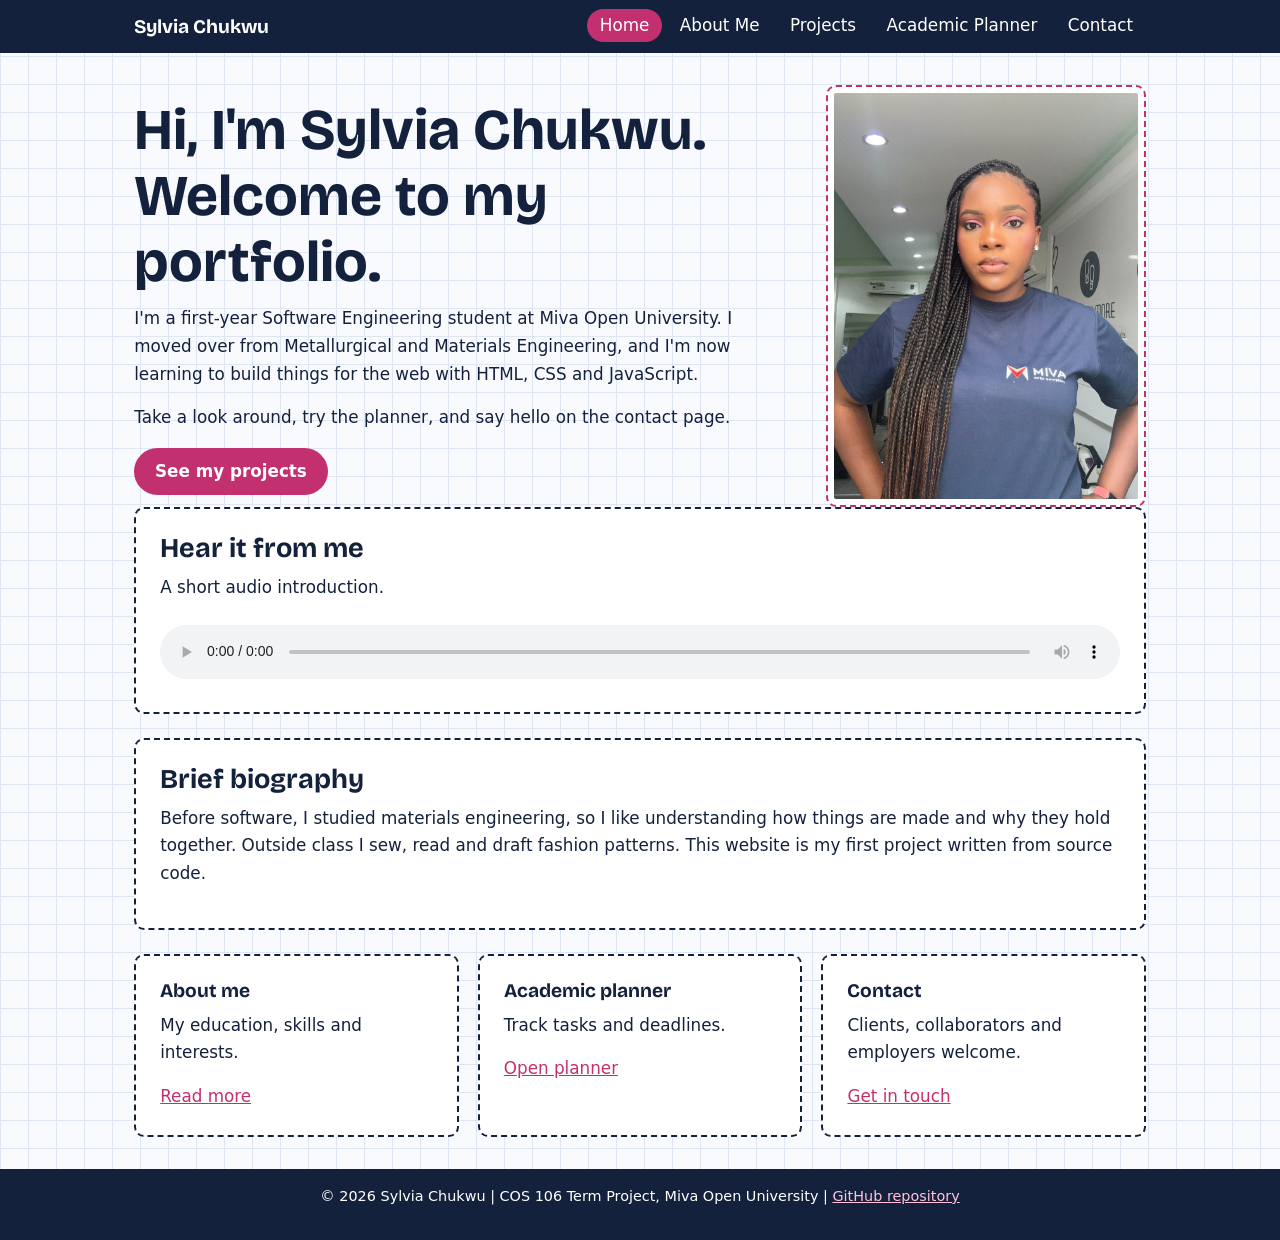
<file: index.html>
<!DOCTYPE html>
<html lang="en">
<head>
<meta charset="UTF-8">
<meta name="viewport" content="width=device-width, initial-scale=1">
<title>Home | Sylvia Chukwu</title>
<meta name="description" content="Student portfolio and academic planner of Sylvia Chukwu, software engineering student at Miva Open University.">
<link rel="preconnect" href="https://fonts.googleapis.com">
<link href="https://fonts.googleapis.com/css2?family=Bricolage+Grotesque:wght@600;800&display=swap" rel="stylesheet">
<link rel="stylesheet" href="style.css">
</head>
<body>
<header><div class="bar">
<a class="logo" href="index.html">Sylvia Chukwu</a>
<button id="menuBtn" aria-controls="nav" aria-expanded="false">Menu</button>
<nav id="nav" aria-label="Main navigation"><ul><li><a href="index.html" class="active" aria-current="page">Home</a></li><li><a href="about.html">About Me</a></li><li><a href="projects.html">Projects</a></li><li><a href="planner.html">Academic Planner</a></li><li><a href="contacts.html">Contact</a></li></ul></nav>
</div></header>
<main>
<section class="hero">
<div>
<h1>Hi, I'm Sylvia Chukwu. Welcome to my portfolio.</h1>
<p>I'm a first-year Software Engineering student at Miva Open University. I moved over from Metallurgical and Materials Engineering, and I'm now learning to build things for the web with HTML, CSS and JavaScript.</p>
<p>Take a look around, try the planner, and say hello on the contact page.</p>
<a class="btn" href="projects.html">See my projects</a>
</div>
<img src="profile.jpeg" alt="Portrait of Sylvia Chukwu wearing a navy Miva Open University t-shirt">
</section>
<section class="stitch" id="intro">
<h2>Hear it from me</h2>
<p>A short audio introduction.</p>
<audio controls preload="metadata"><source src="intro_audio.mp4" type="audio/mp4">Your browser does not support audio playback.</audio>
</section>
<section class="stitch">
<h2>Brief biography</h2>
<p>Before software, I studied materials engineering, so I like understanding how things are made and why they hold together. Outside class I sew, read and draft fashion patterns. This website is my first project written from source code.</p>
</section>
<section class="grid" aria-label="Quick links">
<article class="stitch"><h3>About me</h3><p>My education, skills and interests.</p><a href="about.html">Read more</a></article>
<article class="stitch"><h3>Academic planner</h3><p>Track tasks and deadlines.</p><a href="planner.html">Open planner</a></article>
<article class="stitch"><h3>Contact</h3><p>Clients, collaborators and employers welcome.</p><a href="contacts.html">Get in touch</a></article>
</section>
</main>
<footer><p>&copy; 2026 Sylvia Chukwu | COS 106 Term Project, Miva Open University | <a href="https://github.com/buchee26-hash/COS-106-Portfolio">GitHub repository</a></p></footer>
<script src="script.js"></script>
</body>
</html>
</file>
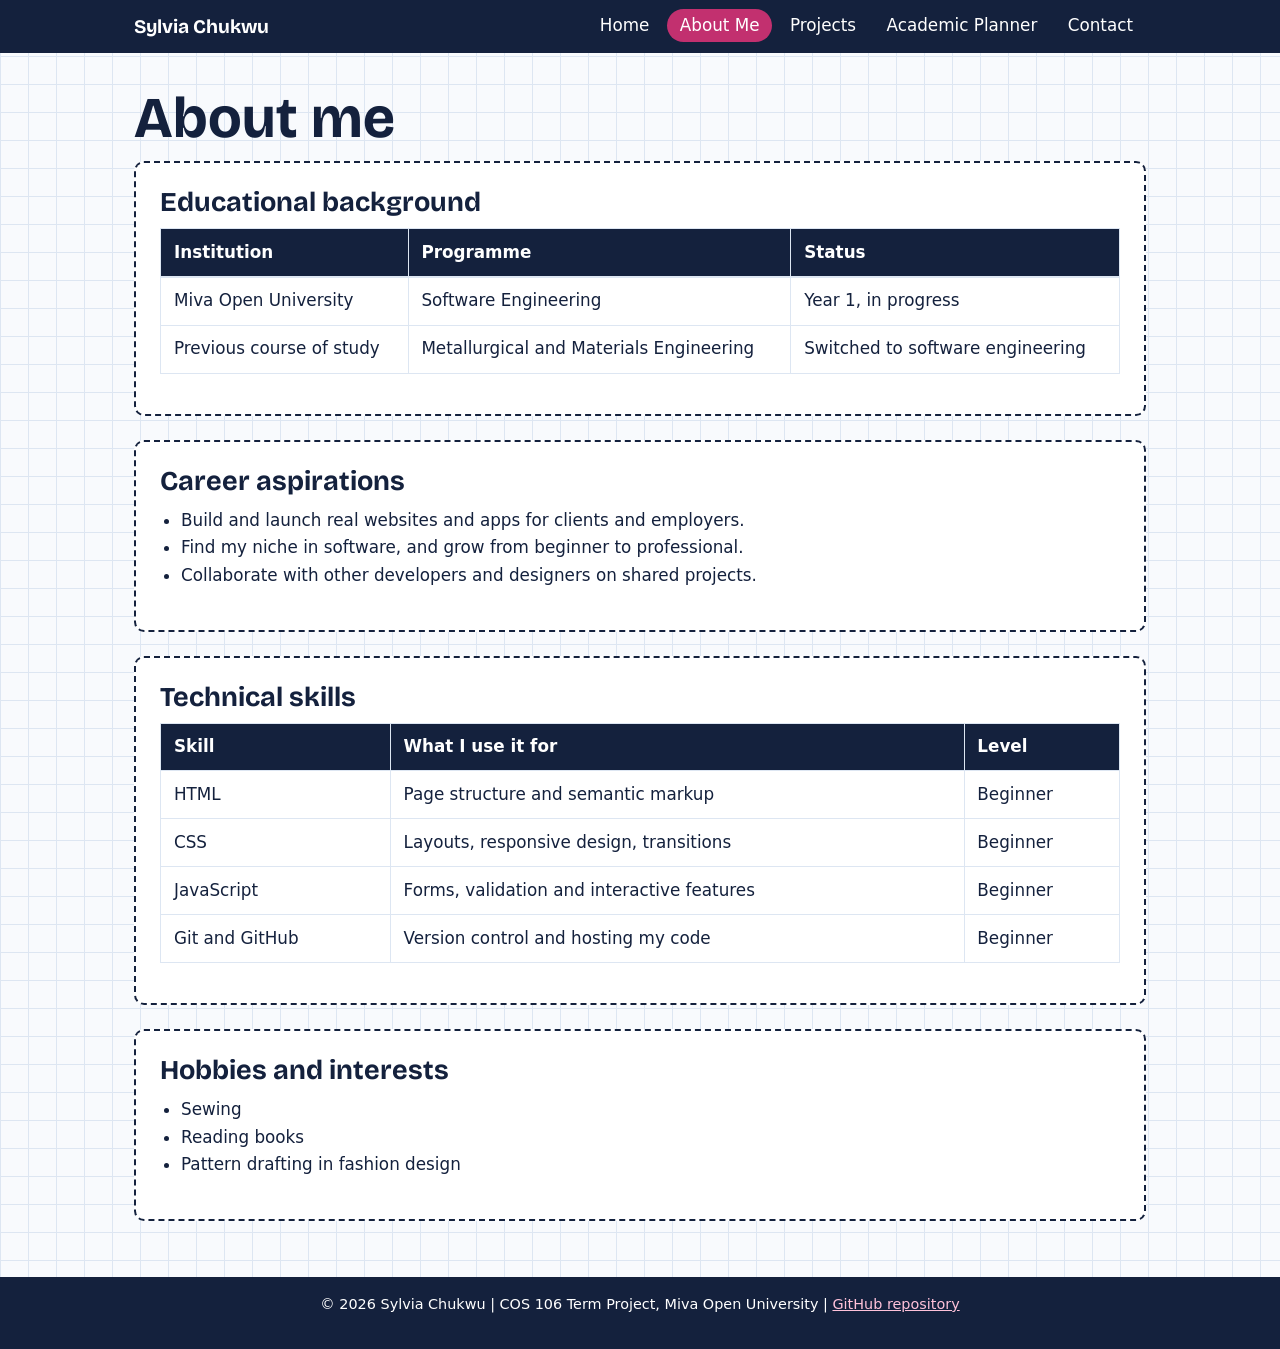
<file: about.html>
<!DOCTYPE html>
<html lang="en">
<head>
<meta charset="UTF-8">
<meta name="viewport" content="width=device-width, initial-scale=1">
<title>About Me | Sylvia Chukwu</title>
<meta name="description" content="Student portfolio and academic planner of Sylvia Chukwu, software engineering student at Miva Open University.">
<link rel="preconnect" href="https://fonts.googleapis.com">
<link href="https://fonts.googleapis.com/css2?family=Bricolage+Grotesque:wght@600;800&display=swap" rel="stylesheet">
<link rel="stylesheet" href="style.css">
</head>
<body>
<header><div class="bar">
<a class="logo" href="index.html">Sylvia Chukwu</a>
<button id="menuBtn" aria-controls="nav" aria-expanded="false">Menu</button>
<nav id="nav" aria-label="Main navigation"><ul><li><a href="index.html">Home</a></li><li><a href="about.html" class="active" aria-current="page">About Me</a></li><li><a href="projects.html">Projects</a></li><li><a href="planner.html">Academic Planner</a></li><li><a href="contacts.html">Contact</a></li></ul></nav>
</div></header>
<main>
<h1>About me</h1>
<section class="stitch">
<h2>Educational background</h2>
<div class="scroll"><table>
<caption class="sr">Education history</caption>
<thead><tr><th>Institution</th><th>Programme</th><th>Status</th></tr></thead>
<tbody>
<tr><td>Miva Open University</td><td>Software Engineering</td><td>Year 1, in progress</td></tr>
<tr><td>Previous course of study</td><td>Metallurgical and Materials Engineering</td><td>Switched to software engineering</td></tr>
</tbody></table></div>
</section>
<section class="stitch">
<h2>Career aspirations</h2>
<ul>
<li>Build and launch real websites and apps for clients and employers.</li>
<li>Find my niche in software, and grow from beginner to professional.</li>
<li>Collaborate with other developers and designers on shared projects.</li>
</ul>
</section>
<section class="stitch">
<h2>Technical skills</h2>
<div class="scroll"><table>
<thead><tr><th>Skill</th><th>What I use it for</th><th>Level</th></tr></thead>
<tbody>
<tr><td>HTML</td><td>Page structure and semantic markup</td><td>Beginner</td></tr>
<tr><td>CSS</td><td>Layouts, responsive design, transitions</td><td>Beginner</td></tr>
<tr><td>JavaScript</td><td>Forms, validation and interactive features</td><td>Beginner</td></tr>
<tr><td>Git and GitHub</td><td>Version control and hosting my code</td><td>Beginner</td></tr>
</tbody></table></div>
</section>
<section class="stitch">
<h2>Hobbies and interests</h2>
<ul><li>Sewing</li><li>Reading books</li><li>Pattern drafting in fashion design</li></ul>
</section>
</main>
<footer><p>&copy; 2026 Sylvia Chukwu | COS 106 Term Project, Miva Open University | <a href="https://github.com/buchee26-hash/COS-106-Portfolio">GitHub repository</a></p></footer>
<script src="script.js"></script>
</body>
</html>
</file>
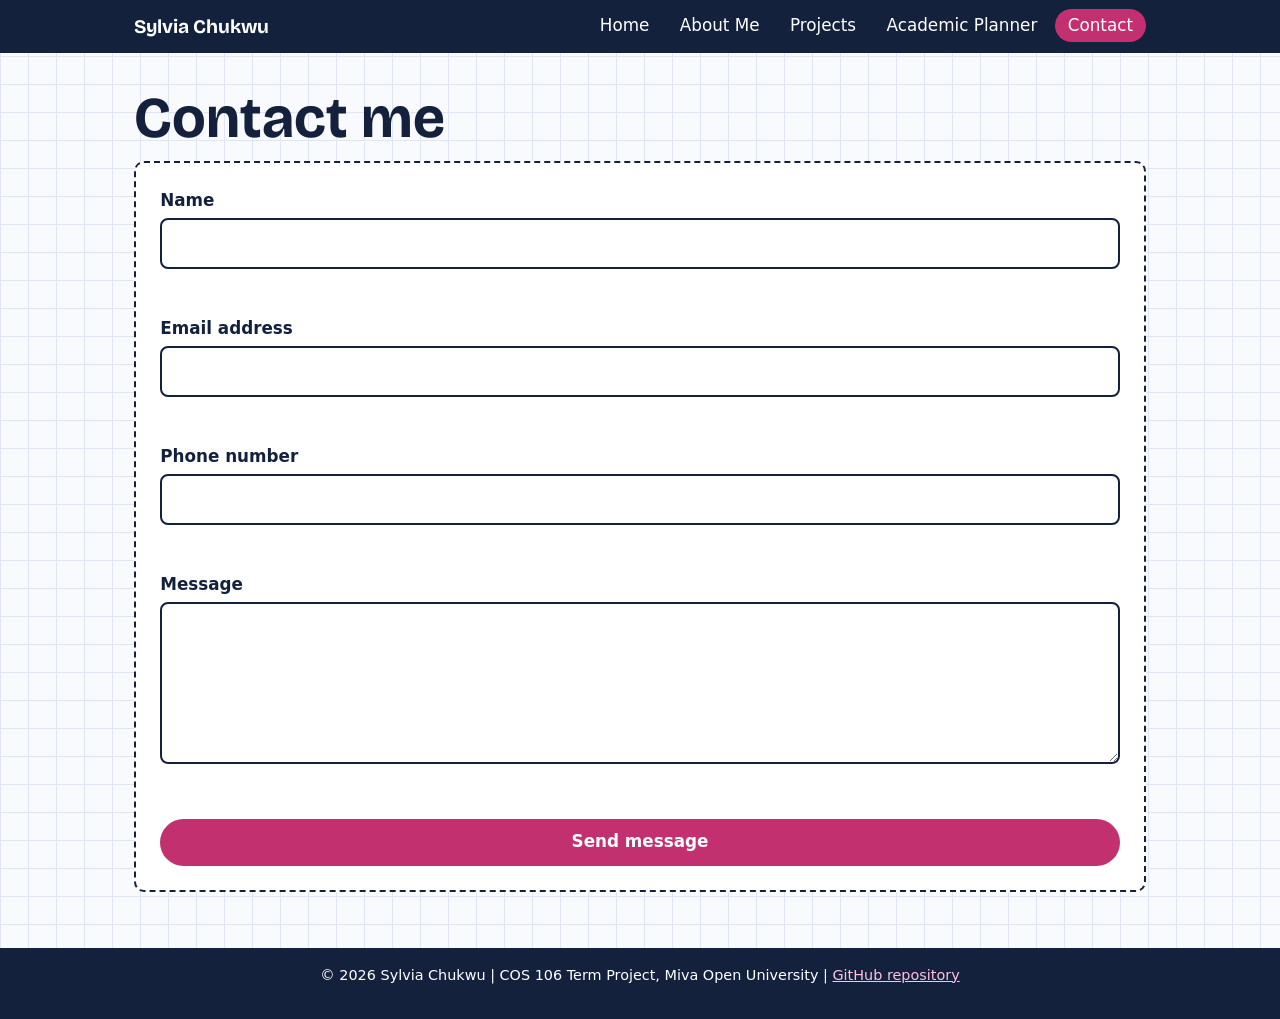
<file: contacts.html>
<!DOCTYPE html>
<html lang="en">
<head>
<meta charset="UTF-8">
<meta name="viewport" content="width=device-width, initial-scale=1">
<title>Contact | Sylvia Chukwu</title>
<meta name="description" content="Student portfolio and academic planner of Sylvia Chukwu, software engineering student at Miva Open University.">
<link rel="preconnect" href="https://fonts.googleapis.com">
<link href="https://fonts.googleapis.com/css2?family=Bricolage+Grotesque:wght@600;800&display=swap" rel="stylesheet">
<link rel="stylesheet" href="style.css">
</head>
<body>
<header><div class="bar">
<a class="logo" href="index.html">Sylvia Chukwu</a>
<button id="menuBtn" aria-controls="nav" aria-expanded="false">Menu</button>
<nav id="nav" aria-label="Main navigation"><ul><li><a href="index.html">Home</a></li><li><a href="about.html">About Me</a></li><li><a href="projects.html">Projects</a></li><li><a href="planner.html">Academic Planner</a></li><li><a href="contacts.html" class="active" aria-current="page">Contact</a></li></ul></nav>
</div></header>
<main>
<h1>Contact me</h1>
<section class="stitch">
<form id="contactForm" novalidate>
<div><label for="name">Name</label><input type="text" id="name" autocomplete="name"><p class="err" id="nameErr"></p></div>
<div><label for="email">Email address</label><input type="text" id="email" autocomplete="email"><p class="err" id="emailErr"></p></div>
<div><label for="phone">Phone number</label><input type="text" id="phone" inputmode="numeric" autocomplete="tel"><p class="err" id="phoneErr"></p></div>
<div><label for="message">Message</label><textarea id="message" rows="5"></textarea><p class="err" id="messageErr"></p></div>
<button class="btn" type="submit">Send message</button>
</form>
<div id="formStatus" aria-live="polite"></div>
</section>
</main>
<footer><p>&copy; 2026 Sylvia Chukwu | COS 106 Term Project, Miva Open University | <a href="https://github.com/buchee26-hash/COS-106-Portfolio">GitHub repository</a></p></footer>
<script src="script.js"></script>
</body>
</html>
</file>
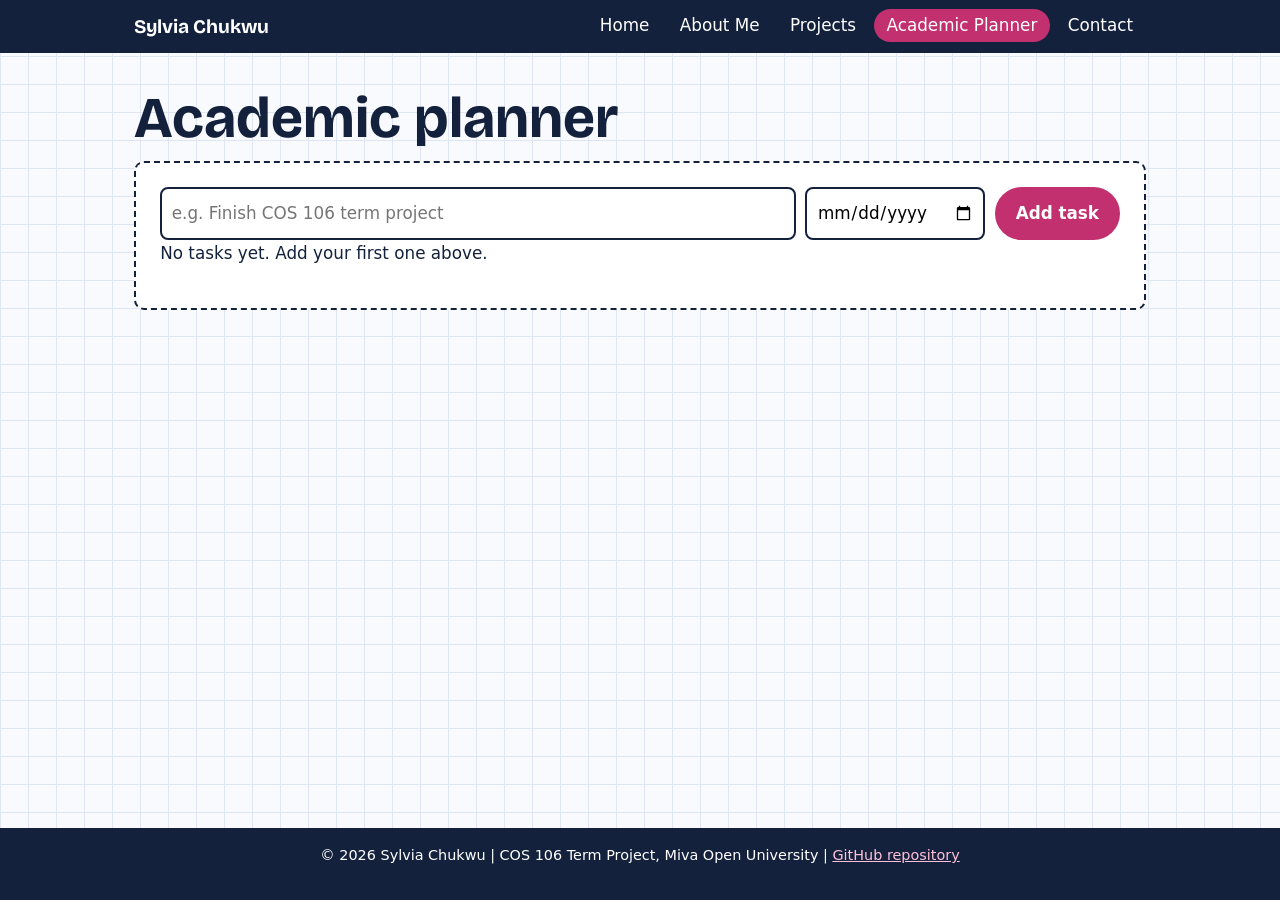
<file: planner.html>
<!DOCTYPE html>
<html lang="en">
<head>
<meta charset="UTF-8">
<meta name="viewport" content="width=device-width, initial-scale=1">
<title>Academic Planner | Sylvia Chukwu</title>
<meta name="description" content="Student portfolio and academic planner of Sylvia Chukwu, software engineering student at Miva Open University.">
<link rel="preconnect" href="https://fonts.googleapis.com">
<link href="https://fonts.googleapis.com/css2?family=Bricolage+Grotesque:wght@600;800&display=swap" rel="stylesheet">
<link rel="stylesheet" href="style.css">
</head>
<body>
<header><div class="bar">
<a class="logo" href="index.html">Sylvia Chukwu</a>
<button id="menuBtn" aria-controls="nav" aria-expanded="false">Menu</button>
<nav id="nav" aria-label="Main navigation"><ul><li><a href="index.html">Home</a></li><li><a href="about.html">About Me</a></li><li><a href="projects.html">Projects</a></li><li><a href="planner.html" class="active" aria-current="page">Academic Planner</a></li><li><a href="contacts.html">Contact</a></li></ul></nav>
</div></header>
<main>
<h1>Academic planner</h1>
<section class="stitch">
<form id="taskForm" class="row" novalidate>
<label class="sr" for="taskText">Task</label>
<input type="text" id="taskText" placeholder="e.g. Finish COS 106 term project" autocomplete="off">
<label class="sr" for="taskDue">Due date</label>
<input type="date" id="taskDue">
<button class="btn" type="submit">Add task</button>
</form>
<p id="counter" aria-live="polite"></p>
<ul id="taskList"></ul>
</section>
</main>
<footer><p>&copy; 2026 Sylvia Chukwu | COS 106 Term Project, Miva Open University | <a href="https://github.com/buchee26-hash/COS-106-Portfolio">GitHub repository</a></p></footer>
<script src="script.js"></script>
</body>
</html>
</file>
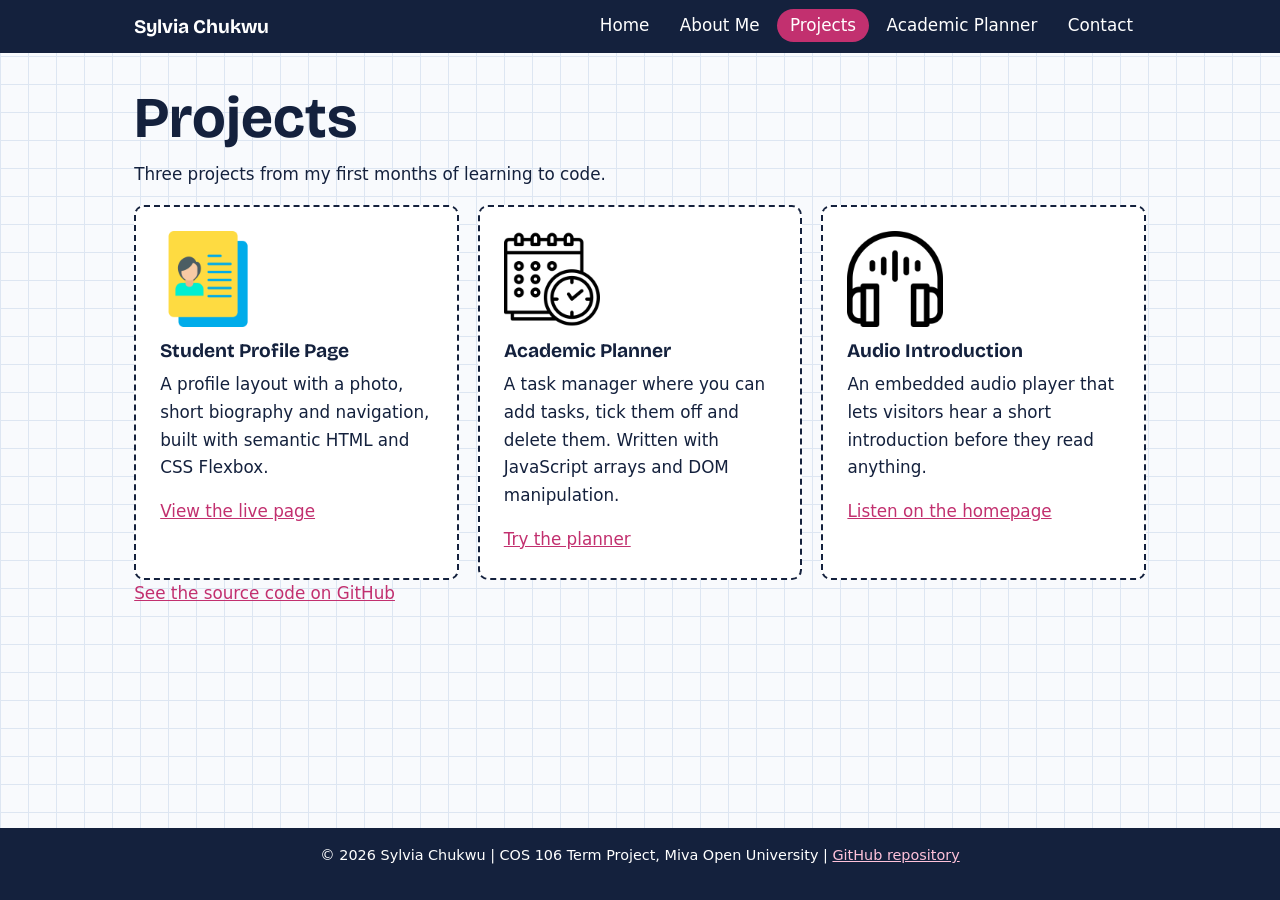
<file: projects.html>
<!DOCTYPE html>
<html lang="en">
<head>
<meta charset="UTF-8">
<meta name="viewport" content="width=device-width, initial-scale=1">
<title>Projects | Sylvia Chukwu</title>
<meta name="description" content="Student portfolio and academic planner of Sylvia Chukwu, software engineering student at Miva Open University.">
<link rel="preconnect" href="https://fonts.googleapis.com">
<link href="https://fonts.googleapis.com/css2?family=Bricolage+Grotesque:wght@600;800&display=swap" rel="stylesheet">
<link rel="stylesheet" href="style.css">
</head>
<body>
<header><div class="bar">
<a class="logo" href="index.html">Sylvia Chukwu</a>
<button id="menuBtn" aria-controls="nav" aria-expanded="false">Menu</button>
<nav id="nav" aria-label="Main navigation"><ul><li><a href="index.html">Home</a></li><li><a href="about.html">About Me</a></li><li><a href="projects.html" class="active" aria-current="page">Projects</a></li><li><a href="planner.html">Academic Planner</a></li><li><a href="contacts.html">Contact</a></li></ul></nav>
</div></header>
<main>
<h1>Projects</h1><p>Three projects from my first months of learning to code.</p><section class="grid"><article class="stitch proj"><img src="project1.png" alt="Student Profile Page icon"><h3>Student Profile Page</h3><p>A profile layout with a photo, short biography and navigation, built with semantic HTML and CSS Flexbox.</p><a href="index.html">View the live page</a></article><article class="stitch proj"><img src="project2.png" alt="Academic Planner icon"><h3>Academic Planner</h3><p>A task manager where you can add tasks, tick them off and delete them. Written with JavaScript arrays and DOM manipulation.</p><a href="planner.html">Try the planner</a></article><article class="stitch proj"><img src="project3.png" alt="Audio Introduction icon"><h3>Audio Introduction</h3><p>An embedded audio player that lets visitors hear a short introduction before they read anything.</p><a href="index.html#intro">Listen on the homepage</a></article></section><p><a href="https://github.com/buchee26-hash/COS-106-Portfolio">See the source code on GitHub</a></p>
</main>
<footer><p>&copy; 2026 Sylvia Chukwu | COS 106 Term Project, Miva Open University | <a href="https://github.com/buchee26-hash/COS-106-Portfolio">GitHub repository</a></p></footer>
<script src="script.js"></script>
</body>
</html>
</file>
<file: style.css>
:root{--ink:#14213d;--paper:#f8fafd;--grid:#dde6f2;--pink:#c2306f;--soft:#fde7f0;--r:10px}
*{box-sizing:border-box;margin:0}
html{scroll-behavior:smooth}
body{font:1.05rem/1.65 system-ui,-apple-system,"Segoe UI",sans-serif;color:var(--ink);background:linear-gradient(var(--grid) 1px,transparent 1px) 0 0/28px 28px,linear-gradient(90deg,var(--grid) 1px,transparent 1px) 0 0/28px 28px,var(--paper);min-height:100vh;display:flex;flex-direction:column}
h1,h2,h3{font-family:"Bricolage Grotesque",system-ui,sans-serif;line-height:1.15;margin-bottom:.6rem}
h1{font-size:clamp(2.2rem,6vw,3.6rem)}h2{font-size:1.7rem}h3{font-size:1.2rem}
p,ul,ol{margin-bottom:1rem}ul,ol{padding-left:1.3rem}
a{color:var(--pink)}
:focus-visible{outline:3px solid var(--pink);outline-offset:2px}
header{background:var(--ink);color:#fff;position:sticky;top:0;z-index:5}
.bar{max-width:1050px;margin:auto;padding:.8rem 1.2rem;display:flex;justify-content:space-between;align-items:center;flex-wrap:wrap}
.logo{font:700 1.2rem "Bricolage Grotesque",sans-serif;color:#fff;text-decoration:none}
nav ul{display:flex;gap:.3rem;list-style:none;padding:0;margin:0}
nav a{color:#fff;text-decoration:none;padding:.4rem .8rem;border-radius:999px;transition:background .25s,color .25s}
nav a:hover{background:var(--soft);color:var(--ink)}
nav a.active{background:var(--pink)}
#menuBtn{display:none;background:none;border:2px solid #fff;color:#fff;border-radius:6px;padding:.3rem .7rem;font-size:1rem;cursor:pointer}
main{max-width:1050px;margin:auto;padding:2rem 1.2rem;flex:1;width:100%}
.stitch{background:#fff;border:2px dashed var(--ink);border-radius:var(--r);padding:1.5rem;margin-bottom:1.5rem}
.hero{display:grid;grid-template-columns:1fr 320px;gap:2rem;align-items:center}
.hero img{width:100%;border-radius:var(--r);border:2px dashed var(--pink);padding:6px;background:#fff;transition:transform .4s}
.hero img:hover{transform:rotate(-2deg) scale(1.02)}
.btn{display:inline-block;background:var(--pink);color:#fff;border:0;border-radius:999px;padding:.6rem 1.3rem;font:inherit;font-weight:600;text-decoration:none;cursor:pointer;transition:transform .2s,background .2s}
.btn:hover{background:var(--ink);transform:translateY(-2px)}
.grid{display:grid;grid-template-columns:repeat(auto-fit,minmax(260px,1fr));gap:1.2rem}
.grid .stitch{margin:0}
.proj img{width:96px;height:96px;display:block;margin-bottom:.8rem}
table{width:100%;border-collapse:collapse;margin-bottom:1rem;background:#fff}
th,td{border:1px solid var(--grid);padding:.6rem .8rem;text-align:left}
th{background:var(--ink);color:#fff}
.scroll{overflow-x:auto}
audio{width:100%;margin-top:.5rem}
form{display:grid;gap:.9rem}
label{font-weight:600;display:block;margin-bottom:.2rem}
input,textarea,select{width:100%;font:inherit;padding:.6rem;border:2px solid var(--ink);border-radius:8px;background:#fff}
input.bad,textarea.bad{border-color:#b00020;background:#fff5f6}
.err{color:#b00020;font-size:.9rem;min-height:1.1em}
.ok{background:#e6f6ec;border:2px solid #1b7f3b;border-radius:8px;padding:.8rem;margin-top:1rem}
.sr{position:absolute;left:-9999px}
.row{display:flex;gap:.6rem}.row input[type=text]{flex:1}.row input[type=date]{width:auto}
#taskList{list-style:none;padding:0}
#taskList li{display:flex;align-items:center;gap:.7rem;padding:.7rem;border-bottom:1px dashed var(--ink);animation:pop .3s}
#taskList li span{flex:1}
#taskList li.done span{text-decoration:line-through;opacity:.55}
#taskList small{display:block;opacity:.7}
#taskList input{width:auto}
.del{background:none;border:2px solid #b00020;color:#b00020;border-radius:6px;padding:.2rem .6rem;cursor:pointer}
.del:hover{background:#b00020;color:#fff}
@keyframes pop{from{opacity:0;transform:translateX(-12px)}to{opacity:1;transform:none}}
footer{background:var(--ink);color:#fff;text-align:center;padding:1rem;font-size:.9rem}
footer a{color:#ffc2da}
@media(max-width:760px){
.hero{grid-template-columns:1fr}.hero img{max-width:280px}
#menuBtn{display:block}
nav{width:100%;display:none}nav.open{display:block}
nav ul{flex-direction:column;padding-top:.6rem}
.sr{position:absolute;left:-9999px}
.row{flex-wrap:wrap}.row input[type=date]{width:100%}}
@media(prefers-reduced-motion:reduce){*{animation:none!important;transition:none!important}}
</file>
